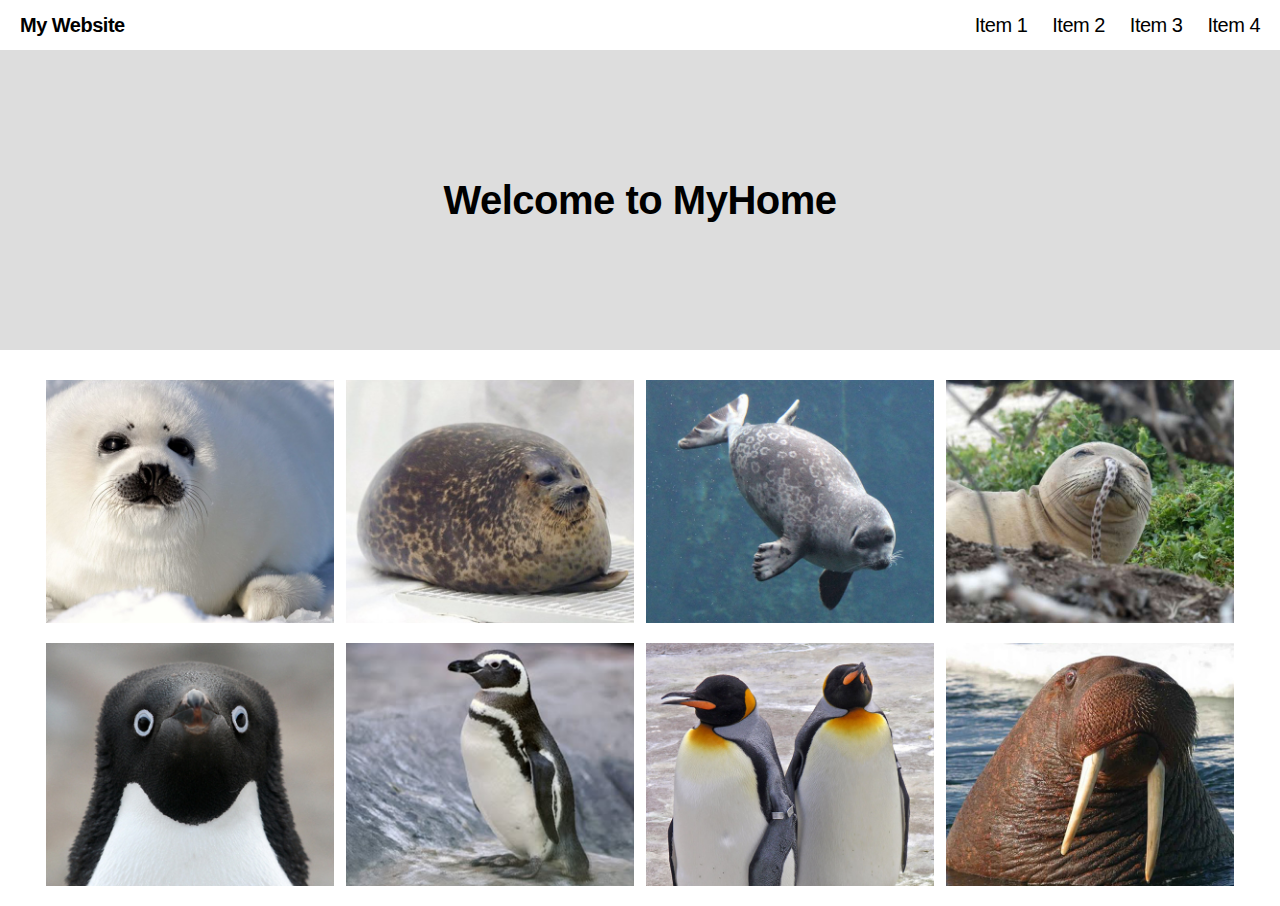
<file: 1-01/index.html>
<!DOCTYPE html>
<html lang="en">
<head>
    <meta charset="UTF-8">
    <meta http-equiv="X-UA-Compatible" content="IE=edge">
    <meta name="viewport" content="width=device-width, initial-scale=1.0">
    <link rel="stylesheet" href="css/style.css">
    <title>海豹－食物－朋友</title>
</head>
<body>
    <div class="wrap">
        <div class="head">
            <div class="logo"><a href="#">My Website</a></div>
            <div class="nav">
                <ul>
                    <li><a href="#">Item 1</a></li>
                    <li><a href="#">Item 2</a></li>
                    <li><a href="#">Item 3</a></li>
                    <li><a href="#">Item 4</a></li>
                </ul>
            </div>
            <div class="rwdmenu">
                <a href="#">menu</a>
            </div>
        </div>
        <div class="main">Welcome to MyHome</div>
        <div class="content">
            <ul>
                <li>
                    <a href="#">
                        <img src="image/HarpSeal.png" alt="Harp Seal">
                        <div class="text"><h2>豎琴海豹</h2></div>
                    </a>
                </li>
                <li>
                    <a href="#">
                        <img src="image/SpottedSeal.png" alt="Spotted Seal">
                        <div class="text"><h2>斑海豹</h2></div>
                    </a>
                </li>
                <li>
                    <a href="#">
                        <img src="image/RingedSeal.png" alt="Ringed Seal">
                        <div class="text"><h2>環斑海豹</h2></div>
                    </a>
                </li>
                <li>
                    <a href="#">
                        <img src="image/MonkSeal.png" alt="Monk Seal">
                        <div class="text"><h2>僧海豹</h2></div>
                    </a>
                </li>
                <li>
                    <a href="#">
                        <img src="image/AdeliePenguin.png" alt="Adelie Penguin">
                        <div class="text"><h2>阿德利企鵝</h2></div>
                    </a>
                </li>
                <li>
                    <a href="#">
                        <img src="image/MagellanicPenguin.png" alt="Magellanic Penguin">
                        <div class="text"><h2>麥哲倫企鵝</h2></div>
                    </a>
                </li>
                <li>
                    <a href="#">
                        <img src="image/KingPenguin.png" alt="King Penguin">
                        <div class="text"><h2>國王企鵝</h2></div>
                    </a>
                </li>
                <li>
                    <a href="#">
                        <img src="image/Walrus.png" alt="Walrus">
                        <div class="text"><h2>海象</h2></div>
                    </a>
                </li>
            </ul>
        </div>
    </div>
</body>
</html>
</file>
<file: 1-01/css/style.css>
/* http://meyerweb.com/eric/tools/css/reset/ 
   v2.0 | 20110126
   License: none (public domain)
*/

html, body, div, span, applet, object, iframe,
h1, h2, h3, h4, h5, h6, p, blockquote, pre,
a, abbr, acronym, address, big, cite, code,
del, dfn, em, img, ins, kbd, q, s, samp,
small, strike, strong, sub, sup, tt, var,
b, u, i, center,
dl, dt, dd, ol, ul, li,
fieldset, form, label, legend,
table, caption, tbody, tfoot, thead, tr, th, td,
article, aside, canvas, details, embed, 
figure, figcaption, footer, header, hgroup, 
menu, nav, output, ruby, section, summary,
time, mark, audio, video {
	margin: 0;
	padding: 0;
	border: 0;
	font-size: 100%;
	font: inherit;
	vertical-align: baseline;
}
/* HTML5 display-role reset for older browsers */
article, aside, details, figcaption, figure, 
footer, header, hgroup, menu, nav, section {
	display: block;
}
body {
	line-height: 1;
}
ol, ul {
	list-style: none;
}
blockquote, q {
	quotes: none;
}
blockquote:before, blockquote:after,
q:before, q:after {
	content: '';
	content: none;
}
table {
	border-collapse: collapse;
	border-spacing: 0;
}

/*css reset meyerweb*/

*,*:before,*:after{
    box-sizing: border-box;
}

html, body, div, span, applet, object, iframe,
h1, h2, h3, h4, h5, h6, p, blockquote, pre,
a, abbr, acronym, address, big, cite, code,
del, dfn, em, img, ins, kbd, q, s, samp,
small, strike, strong, sub, sup, tt, var,
b, u, i, center,
dl, dt, dd, ol, ul, li,
fieldset, form, label, legend,
table, caption, tbody, tfoot, thead, tr, th, td,
article, aside, canvas, details, embed, 
figure, figcaption, footer, header, hgroup, 
menu, nav, output, ruby, section, summary,
time, mark, audio, video {
	font-size: 20px;
    font-family: Arial;
    letter-spacing: -0.5px;
}

/*css reset*/

.head{
    height: 50px;
    display: flex;
    justify-content: space-between;
    align-items: center;
    padding: 20px 0 20px 20px;
}
.logo{
    font-weight: bold;
}

.logo a{
    color: black;
    text-decoration: none;
}

.nav{
    position: absolute;
    right: 10px;
}

.nav ul{
    display: flex;
}

.nav ul li a{
    margin-left: 5px;
    padding:0 10px;
    color: #000;
    text-decoration: none;
}

.nav ul li a:hover{
    color: #777;
}

.rwdmenu a{
    display: none;
    background-image: url(../image/menu.svg);
    background-repeat: no-repeat;
    text-indent: 101%;
    white-space: nowrap;
    overflow: hidden;
}

.main{
    background: #ddd;
    height: 300px;
    line-height: 300px;
    font-size: 200%;
    text-align: center;
    font-weight: bold;
}

.content{
    margin: 0 auto;
    margin-top: 30px;
    width: 1200px;
}

.content ul{
    display: flex;
    flex-wrap: wrap;
    justify-content: space-around;
}

.content ul li {
    background: #777;
    width: 24%;
    margin-bottom: 20px;
    overflow: hidden;
    position: relative;
}

.content img{
    width: 100%;
    height: 100%;
}

.content .text{
    height: 20%;
    width: 100%;
    background: #ddd;
    position: absolute;
    bottom: -20%;
    opacity: 0.8;
    color: black;
    font-weight: bold;
    display: flex;
    justify-content: center;
    align-items: center;
}

.content ul li:hover>a .text {
    bottom: 0;
}

@media(max-width: 1200px){
    .content{
        width: 90%;
    }

    .content ul li {
        width: 48%;
    }
    
    .content .text{
        bottom: 0;
    }
}

@media(max-width: 600px){
    .nav ul{
        display: none;
    }

    .rwdmenu a{
        display: block;
    }
    
    .main{
        font-size: 150%;
    }

    .content ul li {
        width: 90%;
    }
}
</file>
